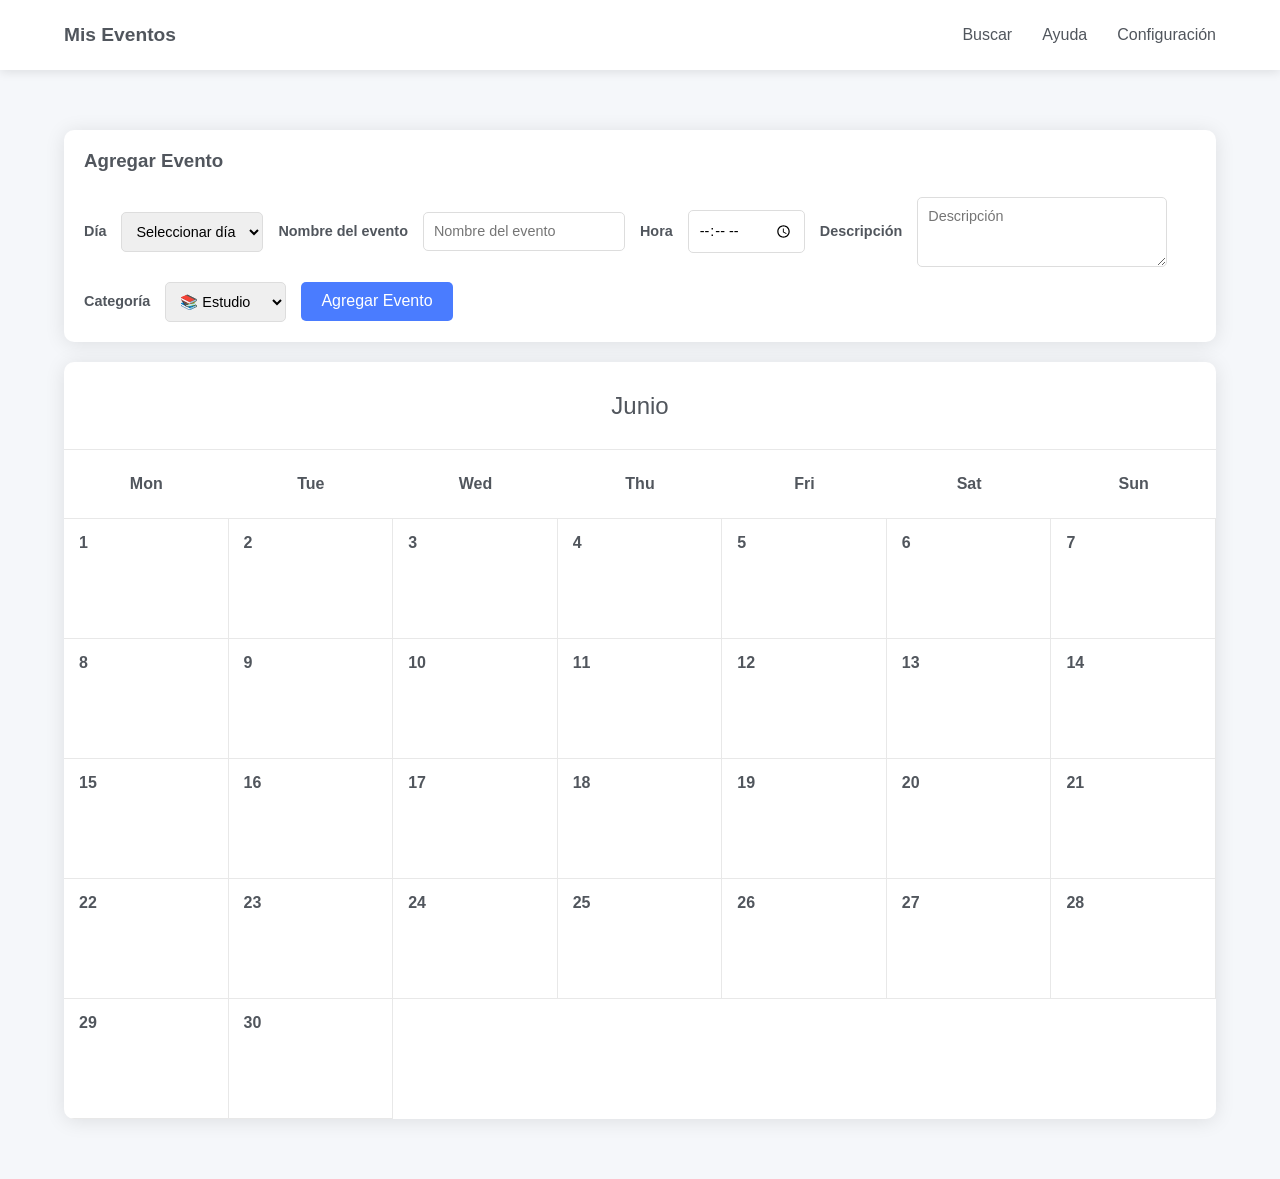
<file: Calendar_3407187/index.html>
<!DOCTYPE html>

<html lang="es">

<head>
    <!-- Configuración básica -->
    <meta charset="UTF-8">
    <meta name="viewport" content="width=device-width, initial-scale=1.0">
    <title>Calendario de Eventos</title>


<!-- Hojas de estilo -->
<link rel="stylesheet" href="normalize.css">
<link rel="stylesheet" href="styles.css">


</head>

<body>


<!-- ================= HEADER ================= -->
<header class="main-header">

    <div class="main-header__container">

        <!-- Logo -->
        <div class="main-header__logo">
            Mis Eventos
        </div>

        <!-- Botón hamburguesa -->
        <button
            class="main-header__toggle"
            id="menu-toggle"
            aria-label="Abrir menú">

            <div class="main-header__bar"></div>
            <div class="main-header__bar"></div>
            <div class="main-header__bar"></div>
        </button>

        <!-- Navegación -->
        <nav class="main-nav" id="main-nav">

            <ul class="main-nav__list">

                <li class="main-nav__item">
                    <a class="main-nav__link" href="#">
                        Buscar
                    </a>
                </li>

                <li class="main-nav__item">
                    <a class="main-nav__link" href="#">
                        Ayuda
                    </a>
                </li>

                <li class="main-nav__item">
                    <a class="main-nav__link" href="#">
                        Configuración
                    </a>
                </li>

            </ul>

        </nav>

    </div>

</header>

<!-- ================= CONTENIDO PRINCIPAL ================= -->
<main>

    <!-- Panel de eventos -->
    <section class="event-panel">

        <h3>Agregar Evento</h3>

        <!-- Día -->
        <label for="eventDay">Día</label>

        <select id="eventDay" name="eventDay">
            <option value="">Seleccionar día</option>

            <option value="1">1</option>
            <option value="2">2</option>
            <option value="3">3</option>
            <option value="4">4</option>
            <option value="5">5</option>
            <option value="6">6</option>
            <option value="7">7</option>
            <option value="8">8</option>
            <option value="9">9</option>
            <option value="10">10</option>
            <option value="11">11</option>
            <option value="12">12</option>
            <option value="13">13</option>
            <option value="14">14</option>
            <option value="15">15</option>
            <option value="16">16</option>
            <option value="17">17</option>
            <option value="18">18</option>
            <option value="19">19</option>
            <option value="20">20</option>
            <option value="21">21</option>
            <option value="22">22</option>
            <option value="23">23</option>
            <option value="24">24</option>
            <option value="25">25</option>
            <option value="26">26</option>
            <option value="27">27</option>
            <option value="28">28</option>
            <option value="29">29</option>
            <option value="30">30</option>
        </select>

        <!-- Nombre -->
        <label for="eventTitle">
            Nombre del evento
        </label>

        <input
            type="text"
            id="eventTitle"
            name="eventTitle"
            placeholder="Nombre del evento">

        <!-- Hora -->
        <label for="eventTime">
            Hora
        </label>

        <input
            type="time"
            id="eventTime"
            name="eventTime">

        <!-- Descripción -->
        <label for="eventDescription">
            Descripción
        </label>

        <textarea
            id="eventDescription"
            name="eventDescription"
            placeholder="Descripción"></textarea>

        <!-- Categoría -->
        <label for="eventIcon">
            Categoría
        </label>

        <select id="eventIcon" name="eventIcon">
            <option value="📚">📚 Estudio</option>
            <option value="💼">💼 Trabajo</option>
            <option value="🎉">🎉 Fiesta</option>
            <option value="⚽">⚽ Deporte</option>
            <option value="🏥">🏥 Salud</option>
            <option value="✈️">✈️ Viaje</option>
            <option value="❤️">❤️ Personal</option>
        </select>

        <!-- Botón -->
        <button id="addEvent">
            Agregar Evento
        </button>

    </section>

    <!-- Calendario -->
    <section class="container">

        <!-- Mes -->
        <div class="month">
            Junio
        </div>

        <!-- Días de la semana -->
        <div class="days">

            <div class="days__item">Mon</div>
            <div class="days__item">Tue</div>
            <div class="days__item">Wed</div>
            <div class="days__item">Thu</div>
            <div class="days__item">Fri</div>
            <div class="days__item">Sat</div>
            <div class="days__item">Sun</div>

        </div>

        <!-- Calendario -->
    <div class="schedule">

    <div class="schedule__days" data-day="1">
        <div class="day-number">1</div>
        <div class="events"></div>
    </div>

    <div class="schedule__days" data-day="2">
        <div class="day-number">2</div>
        <div class="events"></div>
    </div>

    <div class="schedule__days" data-day="3">
        <div class="day-number">3</div>
        <div class="events"></div>
    </div>

    <div class="schedule__days" data-day="4">
        <div class="day-number">4</div>
        <div class="events"></div>
    </div>

    <div class="schedule__days" data-day="5">
        <div class="day-number">5</div>
        <div class="events"></div>
    </div>

    <div class="schedule__days" data-day="6">
        <div class="day-number">6</div>
        <div class="events"></div>
    </div>

    <div class="schedule__days" data-day="7">
        <div class="day-number">7</div>
        <div class="events"></div>
    </div>

    <div class="schedule__days" data-day="8">
        <div class="day-number">8</div>
        <div class="events"></div>
    </div>

    <div class="schedule__days" data-day="9">
        <div class="day-number">9</div>
        <div class="events"></div>
    </div>

    <div class="schedule__days" data-day="10">
        <div class="day-number">10</div>
        <div class="events"></div>
    </div>

    <div class="schedule__days" data-day="11">
        <div class="day-number">11</div>
        <div class="events"></div>
    </div>

    <div class="schedule__days" data-day="12">
        <div class="day-number">12</div>
        <div class="events"></div>
    </div>

    <div class="schedule__days" data-day="13">
        <div class="day-number">13</div>
        <div class="events"></div>
    </div>

    <div class="schedule__days" data-day="14">
        <div class="day-number">14</div>
        <div class="events"></div>
    </div>

    <div class="schedule__days" data-day="15">
        <div class="day-number">15</div>
        <div class="events"></div>
    </div>

    <div class="schedule__days" data-day="16">
        <div class="day-number">16</div>
        <div class="events"></div>
    </div>

    <div class="schedule__days" data-day="17">
        <div class="day-number">17</div>
        <div class="events"></div>
    </div>

    <div class="schedule__days" data-day="18">
        <div class="day-number">18</div>
        <div class="events"></div>
    </div>

    <div class="schedule__days" data-day="19">
        <div class="day-number">19</div>
        <div class="events"></div>
    </div>

    <div class="schedule__days" data-day="20">
        <div class="day-number">20</div>
        <div class="events"></div>
    </div>

    <div class="schedule__days" data-day="21">
        <div class="day-number">21</div>
        <div class="events"></div>
    </div>

    <div class="schedule__days" data-day="22">
        <div class="day-number">22</div>
        <div class="events"></div>
    </div>

    <div class="schedule__days" data-day="23">
        <div class="day-number">23</div>
        <div class="events"></div>
    </div>

    <div class="schedule__days" data-day="24">
        <div class="day-number">24</div>
        <div class="events"></div>
    </div>

    <div class="schedule__days" data-day="25">
        <div class="day-number">25</div>
        <div class="events"></div>
    </div>

    <div class="schedule__days" data-day="26">
        <div class="day-number">26</div>
        <div class="events"></div>
    </div>

    <div class="schedule__days" data-day="27">
        <div class="day-number">27</div>
        <div class="events"></div>
    </div>

    <div class="schedule__days" data-day="28">
        <div class="day-number">28</div>
        <div class="events"></div>
    </div>

    <div class="schedule__days" data-day="29">
        <div class="day-number">29</div>
        <div class="events"></div>
    </div>

    <div class="schedule__days" data-day="30">
        <div class="day-number">30</div>
        <div class="events"></div>
    </div>

</div>


    </section>

</main>

<!-- ================= JAVASCRIPT ================= -->
<script>

    // Menú responsive
    const menuToggle = document.getElementById("menu-toggle");
    const mainNav = document.getElementById("main-nav");

    menuToggle.addEventListener("click", function () {
        mainNav.classList.toggle("main-nav__open");
    });

    // Agregar eventos
    const addEventBtn = document.getElementById("addEvent");

    addEventBtn.addEventListener("click", function () {

        const day = document.getElementById("eventDay").value;
        const title = document.getElementById("eventTitle").value.trim();
        const time = document.getElementById("eventTime").value;
        const description = document.getElementById("eventDescription").value.trim();
        const icon = document.getElementById("eventIcon").value;

        if (!day || !title) {
            alert("Debe ingresar un día y un nombre");
            return;
        }

        const container = document.querySelector(
            `[data-day="${day}"] .events`
        );

        const event = document.createElement("div");
        event.classList.add("event");

        event.innerHTML = `
            <div class="event-title">
                ${icon} ${title}
            </div>

            <div class="event-time">
                ${time || "Sin hora"}
            </div>

            <div class="event-description">
                ${description}
            </div>
        `;

        container.appendChild(event);

        document.getElementById("eventDay").value = "";
        document.getElementById("eventTitle").value = "";
        document.getElementById("eventTime").value = "";
        document.getElementById("eventDescription").value = "";
    });

</script>


</body>

</html>
</file>
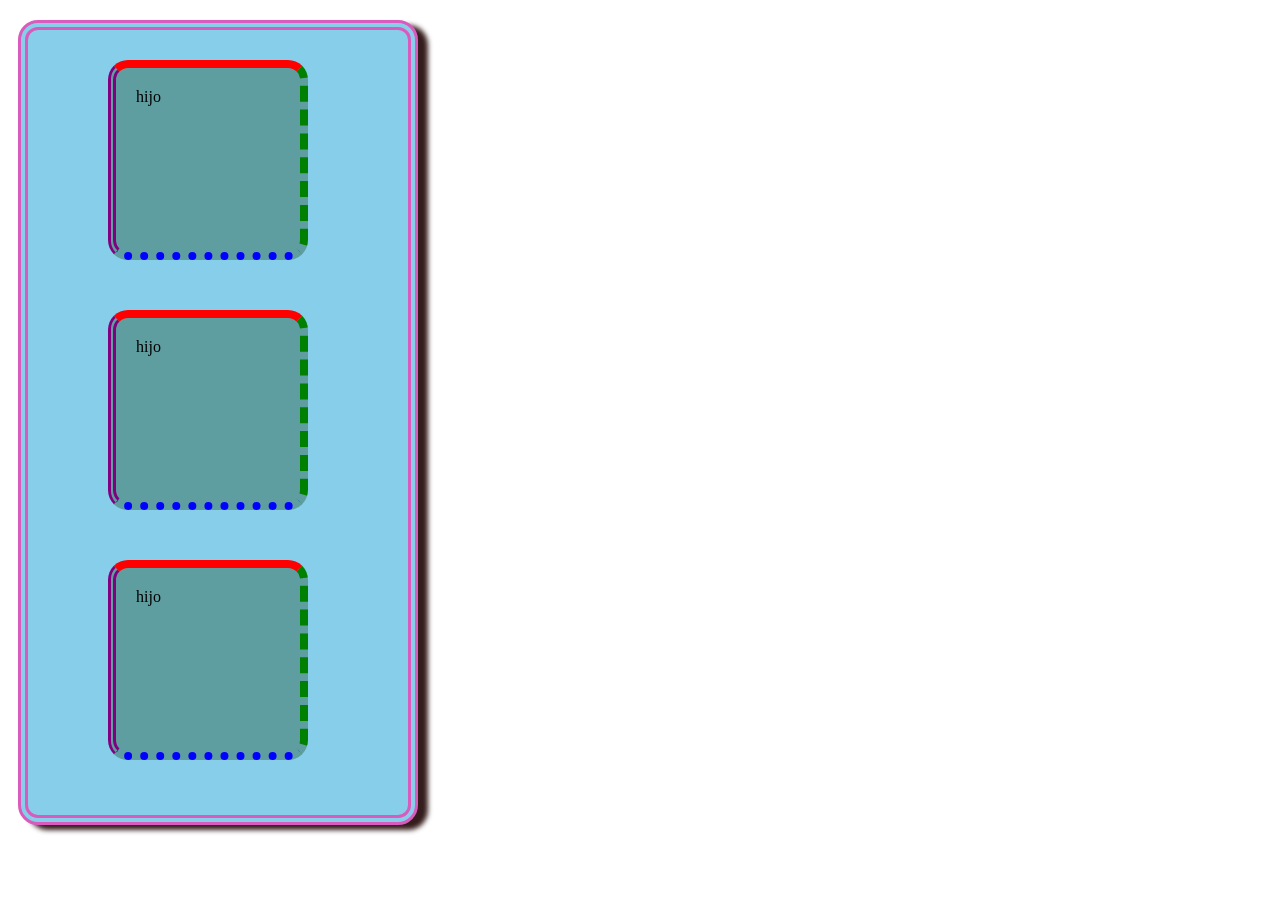
<file: Evidencias-html-3407187-02/modelo_caja/index.html>
<!DOCTYPE html>
<html lang="es">
<head>
    <meta charset="UTF-8">
    <meta name="viewport" content="width=device-width, initial-scale=1.0">
    <title>Bordes CSS</title>

    <style>
        .padre {
            background-color: skyblue;
            width: 400px;
            height: auto;
            padding: 30px 20px 5px 0px;
            border: 10px double rgb(216, 91, 189);
            box-sizing: border-box;
            margin-top: 20px;
            margin-left: 10px;
            border-radius: 20px;
            box-shadow: 10px 5px 5px rgb(54, 29, 29);
        }

        .hijo {
            background-color: cadetblue;
            width: 200px;
            height: 200px;
            padding: 20px;
            margin-bottom: 50px;
            margin-left: auto;
            margin-right: auto;

            /* Diferentes tipos de borde */
            border-top: 8px solid red;
            border-right: 8px dashed green;
            border-bottom: 8px dotted blue;
            border-left: 8px double purple;
            border-radius: 20px;

            box-sizing: border-box;
        }
        .hijo2 {
            margin-top: 50px;
        }
    </style>
</head>
<body>
    <div class="padre">
        <div class="hijo">hijo</div>
        <div class="hijo hijo2">hijo</div>
        <div class="hijo">hijo</div>
    </div>
</body>
</html>
</file>
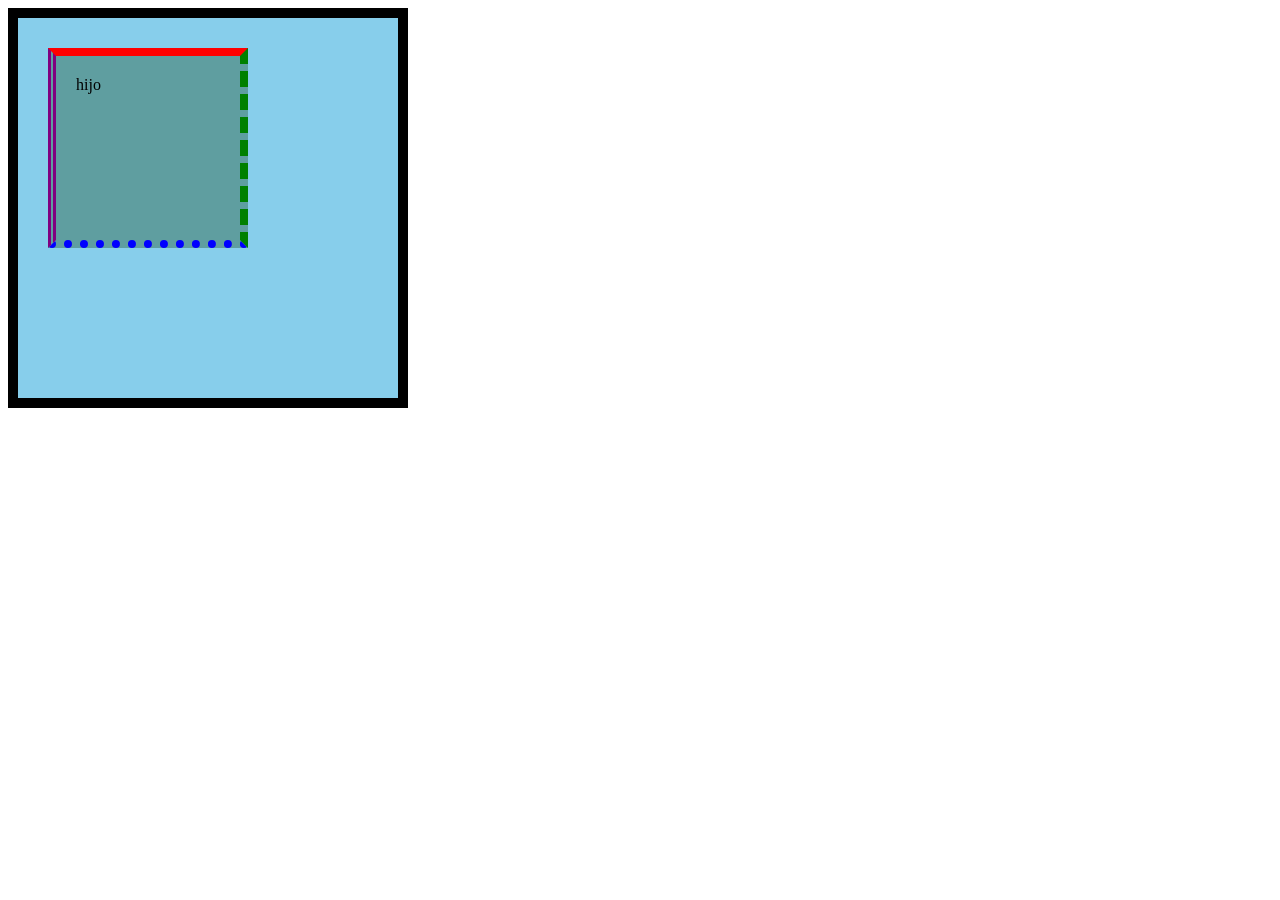
<file: Evidencias-html-3407187/Modelo_Caja/index.html>
<!DOCTYPE html>
<html lang="es">
<head>
    <meta charset="UTF-8">
    <meta name="viewport" content="width=device-width, initial-scale=1.0">
    <title>Bordes CSS</title>

    <style>
        .padre {
            background-color: skyblue;
            width: 400px;
            height: 400px;
            padding: 30px;
            border: 10px solid black;
            box-sizing: border-box;
        }

        .hijo {
            background-color: cadetblue;
            width: 200px;
            height: 200px;
            padding: 20px;

            /* Diferentes tipos de borde */
            border-top: 8px solid red;
            border-right: 8px dashed green;
            border-bottom: 8px dotted blue;
            border-left: 8px double purple;

            box-sizing: border-box;
        }
    </style>
</head>
<body>
    <div class="padre">
        <div class="hijo">hijo</div>
    </div>
</body>
</html>
</file>
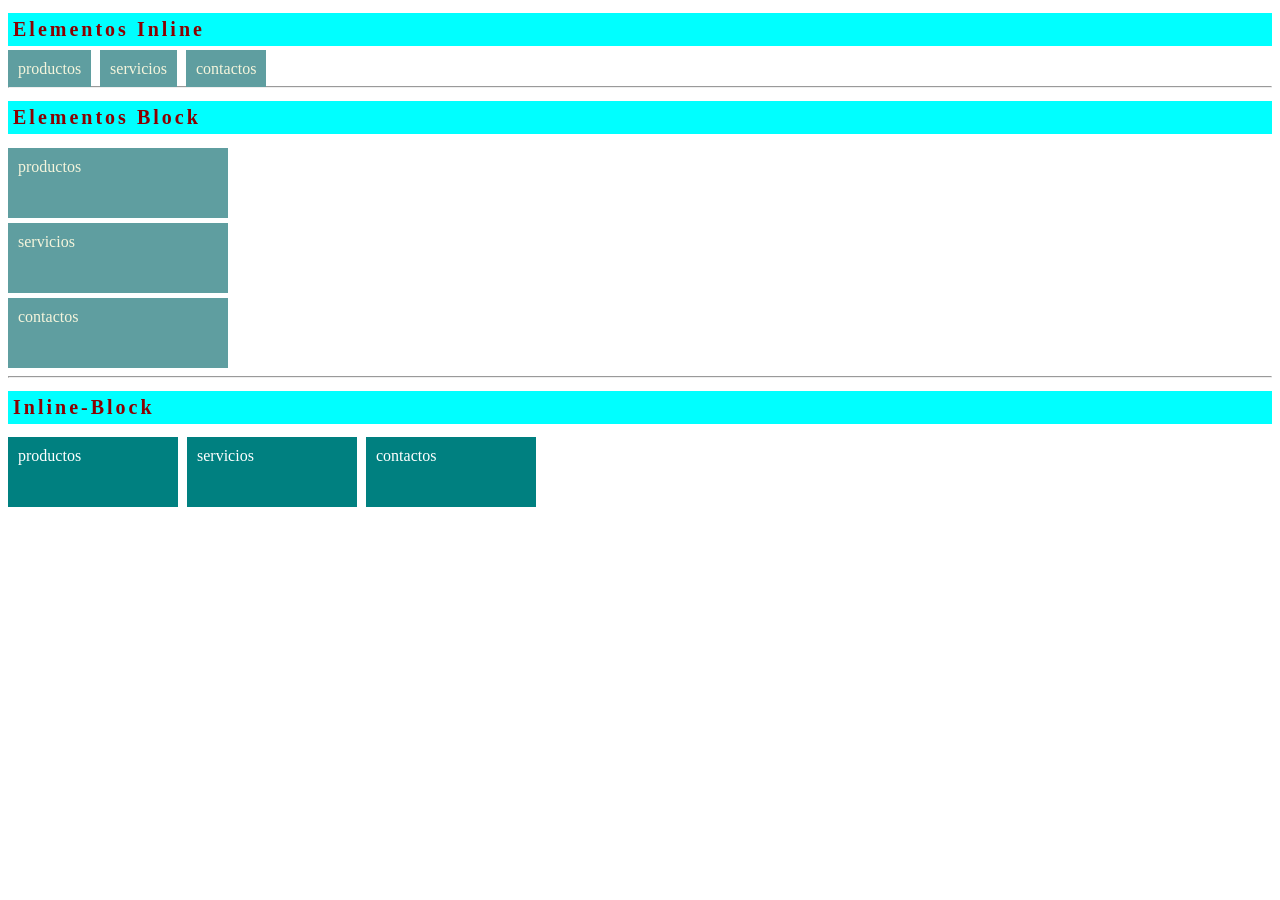
<file: Evidencias-html-3407187/Modelo_Display/index.html>
<!DOCTYPE html>
<html lang="es">
<head>
    <meta charset="UTF-8">
    <meta name="viewport" content="width=device-width, initial-scale=1.0">
    <title>Inline vs Block</title>
    <style>
        .titulo {
            color: darkred;
            font-size: 20px; 
            background-color: aqua;
            letter-spacing: 3px;
            padding: 5px;
        }

        /* INLINE */
        .menu {
            display: inline;
            background-color: cadetblue;
            color: beige;
            padding: 10px;
            margin-right: 5px;
        } 

        /* BLOCK */
        .menu_block {
            display: block;
            background-color: cadetblue;
            color: beige;
            width: 200px;
            height: 50px;
            margin-bottom: 5px;
            padding: 10px;
        }

        /*  inline-block */
        .menu_inline_block {
            display: inline-block;
            background-color: teal;
            color: white;
            width: 150px;
            height: 50px;
            margin-right: 5px;
            padding: 10px;
        }
    </style>
</head>
<body>

 <h1 class="titulo">Elementos Inline</h1>  
 <div class="menu">productos</div>
 <div class="menu">servicios</div>
 <div class="menu">contactos</div>

 <hr>

 <h1 class="titulo">Elementos Block</h1>
 <div class="menu_block">productos</div>
 <div class="menu_block">servicios</div>
 <div class="menu_block">contactos</div>

 <hr>

 <h1 class="titulo">Inline-Block</h1>
 <div class="menu_inline_block">productos</div>
 <div class="menu_inline_block">servicios</div>
 <div class="menu_inline_block">contactos</div>

</body>
</html>
</file>
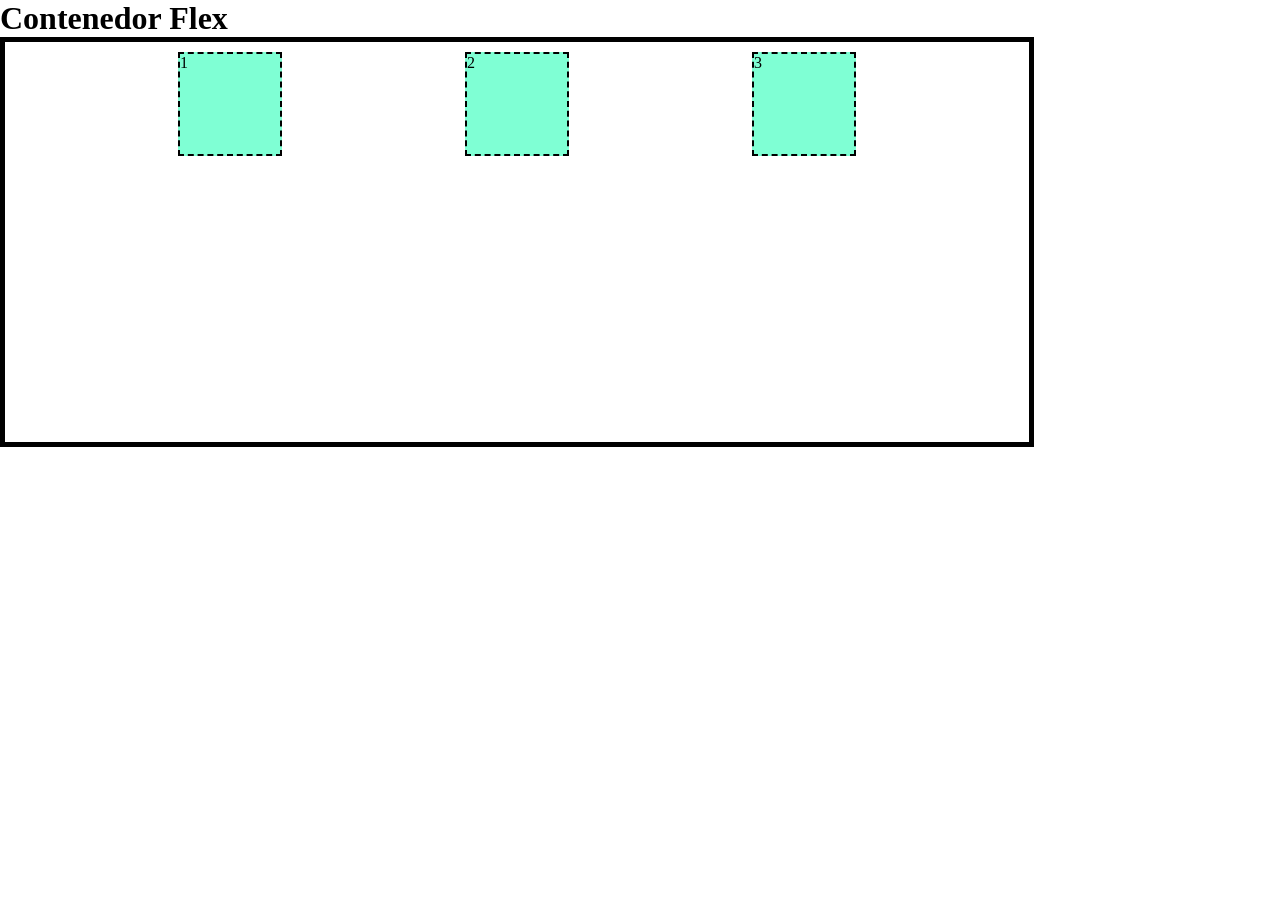
<file: flex_3407187/flex-basico/index.html>
<!DOCTYPE html>
<html lang="en">
<head>
    <meta charset="UTF-8">
    <meta name="viewport" content="width=device-width, initial-scale=1.0">
    <title>Document</title>
    <link rel="stylesheet" href="style.css">
</head>
<body>
    <h1>Contenedor Flex</h1>
    <div class="contenedor">
        <div class="item">1</div>
        <div class="item">2</div>
        <div class="item">3</div>
    </div>
</body>
</html>
</file>
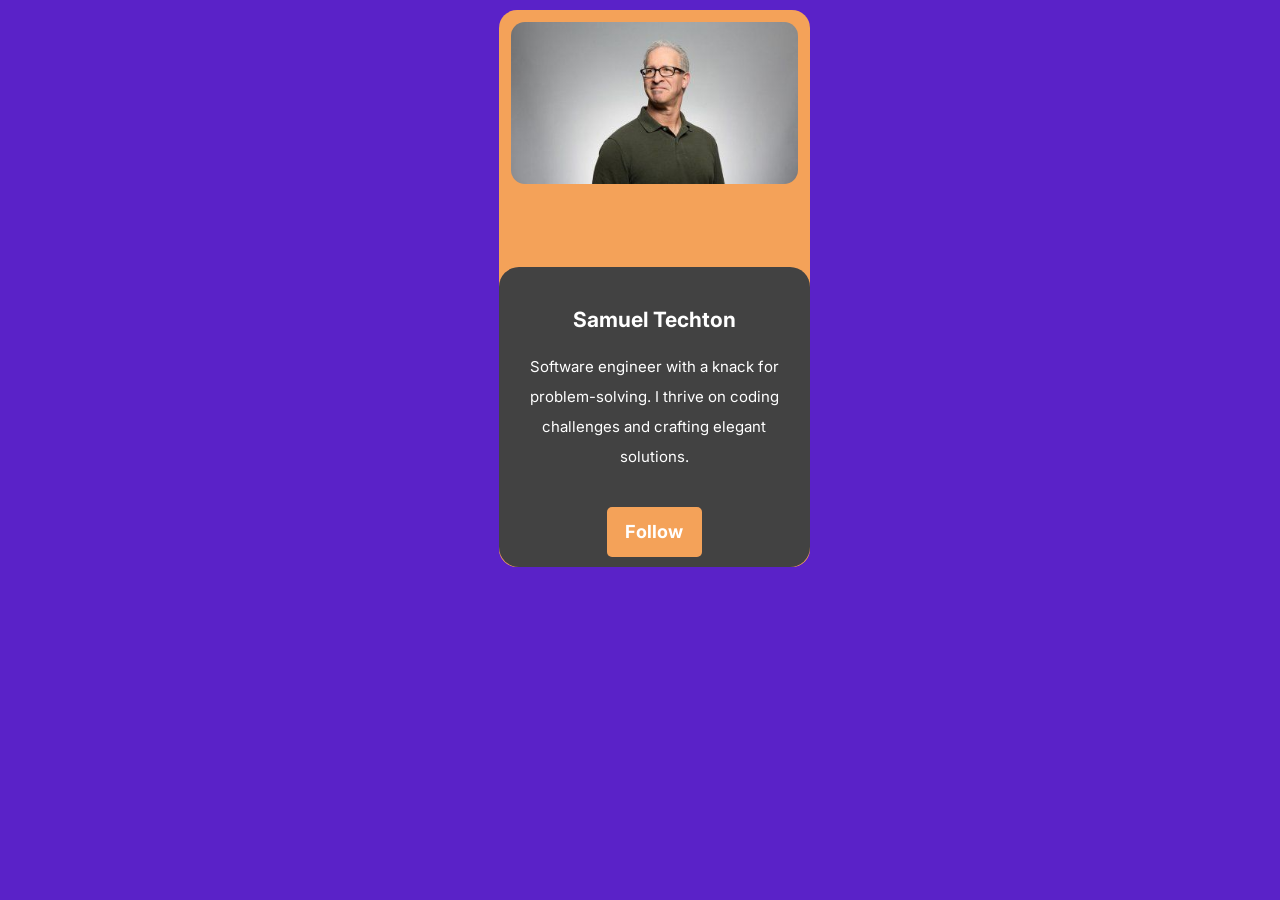
<file: Evidencias-html-3407187-02/evidencia/evidencia.html>
<!DOCTYPE html>
<html lang="es">
<head>
    <meta charset="UTF-8">
    <meta name="viewport" content="width=device-width, initial-scale=1.0">
    <title>Card Perfil</title>

    <style>

        @font-face {
            font-family: "Inter";
            src: url(inter/Inter.ttf);
            font-style: normal;
            font-weight: 400;
        }

        @font-face {
            font-family: "Inter";
            src: url(inter/Inter.ttf);
            font-style: normal;
            font-weight: 700;
        }

        *{
            margin: 0;
            padding: 0;
            box-sizing: border-box;
        }

        body{
            background-color: #5a22c8;
            font-family: "Inter", sans-serif;
        }

        .card{
            width: 283px;
            height: 557px;
            margin: 10px auto;
            position: relative;
        }

        .card__flag{
            width: 110%;
            height: 100%;
            background-color: #f4a259;
            border-radius: 18px;
            padding: 12px;
        }

        .card__container-image{
            width: auto;
            height: auto;
            background-color: #d9d9d9;
            border-radius: 14px;
            overflow: hidden;
        }

        .card__image{
            width: 100%;
            height: 80%;
            object-fit: cover;
            display: block;
        }

        .card__content{
            width: 110%;
            height: 300px;
            background-color: #424242;
            border-radius: 20px;
            position: absolute;
            bottom: 0;
            left: 0;
            text-align: center;
            padding: 40px 28px;
        }

        .card__nombre{
            color: white;
            font-size: 21px;
            font-weight: 700;
            margin-bottom: 20px;
        }

        .card__descripcion{
            color: white;
            font-size: 15px;
            line-height: 30px;
            font-weight: 400;
            margin-bottom: 35px;
        }

        .card__button{
            display: inline-block;
            width: 95px;
            height: 50px;
            background-color: #f4a259;
            color: white;
            text-decoration: none;
            line-height: 50px;
            border-radius: 5px;
            font-size: 18px;
            font-weight: 700;
        }

        .card__button:hover{
            background-color: #e18d45;
        }

    </style>

</head>
<body>

    <div class="card">

        <div class="card__flag">

            <div class="card__container-image">

                <!-- Cambia imagen.jpg por tu imagen -->
                <img class="card__image" src="adulto-hombre.jpg" alt="Samuel Techton">

            </div>

        </div>

        <div class="card__content">

            <p class="card__nombre">
                Samuel Techton
            </p>

            <p class="card__descripcion">
                Software engineer with a knack
                for problem-solving. I thrive on
                coding challenges and crafting
                elegant solutions.
            </p>

            <a href="#" class="card__button">
                Follow
            </a>

        </div>

    </div>

</body>
</html>
</file>
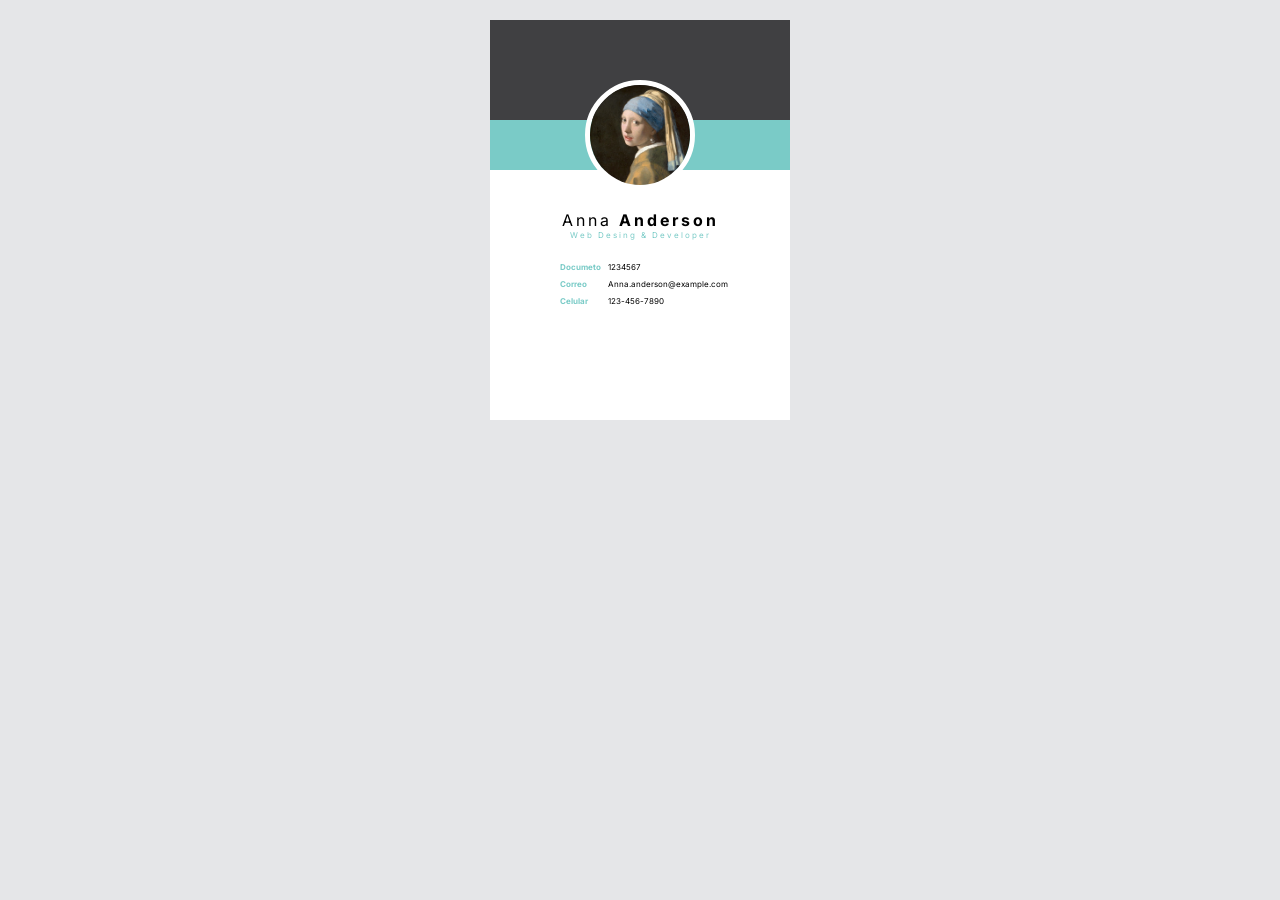
<file: Evidencias-html-3407187-02/Prueba/evidencia.html>
<!DOCTYPE html>
<html lang="en">
<head>
    <meta charset="UTF-8">
    <meta name="viewport" content="width=device-width, initial-scale=1.0">
    <title>Document</title>
</head>
<body>
    <style>

        @font-face {
            font-family: "Inter"; 
            src: url(inter/Inter.ttf); format: ("truetype");
            font-style: normal;
            font-weight: 400;
            font-display: swap;
         }

              @font-face {
            font-family: "Inter"; 
            src: url(inter/Inter.ttf); format: ("truetype");
            font-style: bold;
            font-weight: 700;
            font-display: swap;
         }
        
         *{
        padding: 0;
        margin: 0;
        }
        
        body {
            background-color: #E5E6E8;
            font-family: "Inter", sans-serif;
        }
       
        .card{
            width: 300px;
            display:block;
            height: 400px;
            background-color:#fff;
            margin: 20px auto;
        }

        .card__company{
            display: block;
            width: auto;
            height: 100px;
            background-color: #404042;
        }

        .card__flag{
            display: block;
            width: auto;
            height: 50px;
            background-color: #7acbc7;
        }

        .card__image {
        display: block;
        width: 100px;
        height: 100px;
        border-radius: 50%;
        object-fit: cover;
        border: white solid 5px;
        margin-top: -90px;    
        margin-left: auto;
        margin-right: auto;
        }

        .card__nombre{
            text-align: center;
            letter-spacing: 3px;
            margin-top: 20px;
        }

        .card__nombre--negrita{
            font-weight: bold;
        }

        .card__profesion{
            text-align: center;
            color: #7acbc7;
            font-size: 8px;
            letter-spacing: 2px;
            margin-top: 0%;
        }

        .card__tabla{
            display: block;
            width: 55%;
            height: auto;
            margin: 20px auto;
            font-family: 8px;
            font-size: 8px;
        }

        .card__tabla--celda{
            padding-bottom: 5px;
            padding-right: 5px;
        }

        .card__tabla--atributo{
            font-weight: bold;
            color: #7acbc7;
        }


    </style>
</body>
<div class="card">
    <div class="card__company"></div>
    <div class="card__flag"></div>
    <img class="card__image" src="imagen.jpg" alt="">
    <p class="card__nombre">
       Anna <span class="card__nombre--negrita">Anderson</span>
    </p>
    <p class="card__profesion">
        Web Desing & Developer
    </p>
    <table class="card__tabla">
        <tr>
            <td class="card__tabla--celda
            card__tabla--atributo">
                Documeto</td>
            <td class="card__tabla--celda">1234567</td>
        </tr>
        <tr>
            <td class="card__tabla--celda
            card__tabla--atributo">
                Correo</td>
            <td class="card__tabla--celda">Anna.anderson@example.com</td>
        </tr>
        <tr>
            <td class="card__tabla--celda
            card__tabla--atributo">
                Celular</td>
            <td class="card__tabla--celda">123-456-7890</td>
        </tr>
    </table>

</div>
</html>
</file>
<file: Calendar_3407187/styles.css>
/* ==================================================
   ESTILOS GENERALES
================================================== */

*{
    margin: 0;
    padding: 0;
    box-sizing: border-box;
}

body{
    font-family: Verdana, sans-serif;
    background-color: #f5f7fa;
    color: #51565d;
    padding: 110px 0 60px 0;
}


/* ==================================================
   HEADER
================================================== */

.main-header{
    width: 100%;
    background-color: #ffffff;

    position: fixed;
    top: 0;
    left: 0;
    z-index: 1000;

    box-shadow: 0 2px 10px rgba(0, 0, 0, 0.1);
}

.main-header__container{
    width: 90%;
    max-width: 1200px;
    height: 70px;
    margin: 0 auto;

    display: flex;
    justify-content: space-between;
    align-items: center;
}

.main-header__logo{
    font-size: 1.2rem;
    font-weight: 700;
}


/* ==================================================
   MENÚ DE NAVEGACIÓN
================================================== */

.main-nav__list{
    list-style: none;

    display: flex;
    gap: 30px;
}

.main-nav__link{
    text-decoration: none;
    color: #51565d;
    font-size: 1rem;

    transition: 0.3s;
}

.main-nav__link:hover{
    color: rgb(177, 61, 61);
}


/* ==================================================
   BOTÓN HAMBURGUESA
================================================== */

.main-header__toggle{
    width: 30px;
    height: 20px;

    background: transparent;
    border: none;
    cursor: pointer;

    display: none;
    flex-direction: column;
    justify-content: space-between;
}

.main-header__bar{
    width: 100%;
    height: 3px;

    background-color: #51565d;
    border-radius: 3px;
}


/* ==================================================
   PANEL DE EVENTOS
================================================== */

.event-panel{
    width: 90%;
    max-width: 1200px;

    margin: 20px auto;
    padding: 20px;

    background-color: white;
    border-radius: 10px;

    box-shadow: 0 2px 20px rgba(0,0,0,0.1);

    display: flex;
    flex-wrap: wrap;
    gap: 15px;
    align-items: center;
}

.event-panel h3{
    width: 100%;
    margin-bottom: 10px;
}

.event-panel label{
    font-size: 0.9rem;
    font-weight: bold;
}

.event-panel input,
.event-panel textarea,
.event-panel select{
    padding: 10px;

    border: 1px solid #dddddd;
    border-radius: 5px;

    font-size: 0.9rem;
}

.event-panel textarea{
    width: 250px;
    height: 70px;
    resize: vertical;
}

.event-panel button{
    padding: 10px 20px;

    background-color: #4a7cff;
    color: white;

    border: none;
    border-radius: 5px;

    cursor: pointer;

    transition: 0.3s;
}

.event-panel button:hover{
    background-color: #2f62eb;
}


/* ==================================================
   CONTENEDOR DEL CALENDARIO
================================================== */

.container{
    width: 90%;
    max-width: 1200px;

    margin: 0 auto;

    background-color: white;

    border-radius: 10px;

    box-shadow: 0 2px 20px rgba(0,0,0,0.1);

    overflow: hidden;
}


/* ==================================================
   TÍTULO DEL MES
================================================== */

.month{
    padding: 30px 0;

    text-align: center;

    font-size: 1.5rem;
    font-weight: 400;
}


/* ==================================================
   DÍAS DE LA SEMANA
================================================== */

.days{
    display: grid;
    grid-template-columns: repeat(7, 1fr);

    height: 70px;

    border-top: 1px solid #e8e8e8;
    border-bottom: 1px solid #e8e8e8;

    place-items: center;
}

.days__item{
    font-weight: bold;
}


/* ==================================================
   CUADRÍCULA DEL CALENDARIO
================================================== */

.schedule{
    display: grid;
    grid-template-columns: repeat(7, 1fr);
    grid-auto-rows: 120px;
}

.schedule__days{
    padding: 15px;

    border-right: 1px solid #e8e8e8;
    border-bottom: 1px solid #e8e8e8;

    overflow-y: auto;
}


/* ==================================================
   NÚMERO DEL DÍA
================================================== */

.day-number{
    font-weight: bold;
    margin-bottom: 8px;
}


/* ==================================================
   EVENTOS
================================================== */

.event{
    background-color: #4a7cff;
    color: white;

    padding: 6px;
    margin-bottom: 5px;

    border-radius: 5px;

    font-size: 11px;
}

.event-title{
    font-weight: bold;
    margin-bottom: 3px;
}

.event-time{
    font-size: 10px;
    opacity: 0.8;
}

.event-description{
    margin-top: 3px;
}


/* ==================================================
   RESPONSIVE TABLET
================================================== */

@media screen and (max-width: 768px){

    .schedule__days{
        padding: 10px;
    }

}


/* ==================================================
   RESPONSIVE MÓVIL
================================================== */

@media screen and (max-width: 500px){

    .container{
        width: 97%;
    }

    .schedule__days{
        padding: 5px;
        text-align: center;
    }

    /* Mostrar botón hamburguesa */
    .main-header__toggle{
        display: flex;
    }

    /* Menú desplegable */
    .main-nav{
        position: absolute;

        top: 70px;
        left: 0;

        width: 100%;

        background-color: white;

        box-shadow: 0 10px 10px rgba(0,0,0,0.1);

        max-height: 0;
        overflow: hidden;

        transition: max-height 0.3s ease;
    }

    .main-nav__open{
        max-height: 250px;
    }

    .main-nav__list{
        flex-direction: column;
        gap: 0;
    }

    .main-nav__item{
        padding: 15px 20px;
        border-top: 1px solid #e8e8e8;
    }

}
</file>
<file: flex_3407187/flex-basico/style.css>
*{
    margin: 0;
    padding: 0;
}

.body{
    display: flex;
    background-color: #f1f1f1;
    font-family: Arial, sans-serif;
}

.contenedor{
    display: flex;
    flex-direction: row;
    flex-wrap: wrap;

    justify-content: space-evenly;

    align-items: start;

    width: 80%;
    height: 400px;
    background-color: #fff;
    border: 5px black solid;   
}

.item{
    width: 100px;
    height: 100px;
    background-color: aquamarine;
    border: 2px black dashed;
    margin: 10px;
}
</file>
